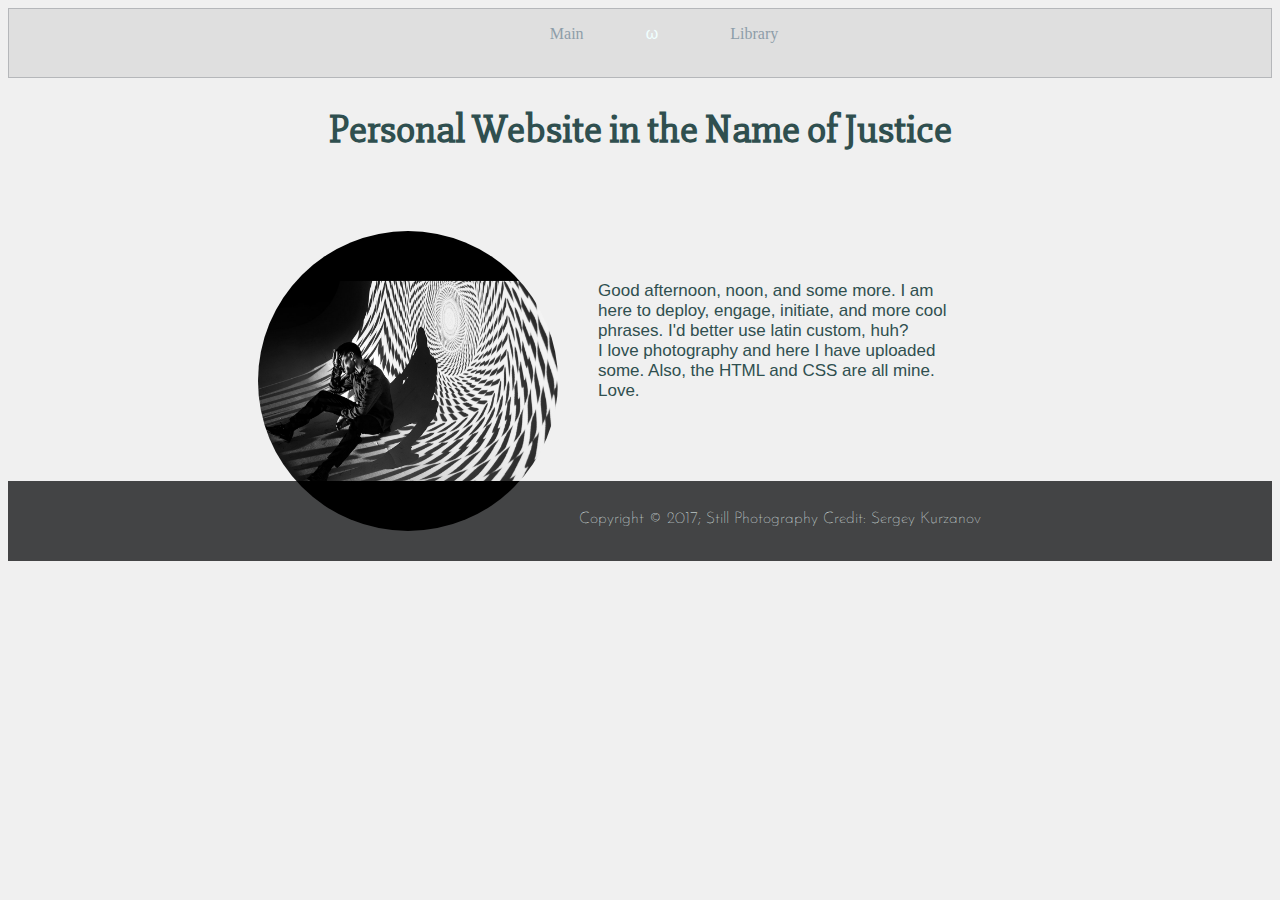
<file: index.html>
<!DOCTYPE html>
<html lang="en">

<head>
    <meta charset="UTF-8">
    <title>Personal Website</title>
    <link rel="stylesheet" href="style.css">
</head>

<body>
    <header>
        <nav>
            <ul>
                <li><a href="index.html">Main</a>
                </li>
                <li>
                    <p id="symbol">&#969;</p>
                </li>
                <li><a href="library.html">Library</a>
                </li>
            </ul>
        </nav>
    </header>
    <section>
        <h1>Personal Website in the Name of Justice</h1>
        <main>
            <img id="avatar" src="0fmUL8cHywY.jpg" alt="Photo">
            <p id="text">Good afternoon, noon, and some more. I am here to deploy, engage, initiate, and more cool phrases. I'd better use latin custom, huh?<br> I love photography and here I have uploaded some. Also, the HTML and CSS are all mine. Love.</p>
        </main>
        <footer>
            <p id="copyright">Copyright &copy; 2017; Still Photography Credit: Sergey Kurzanov</p>
        </footer>
    </section>
</body>

</html>
</file>
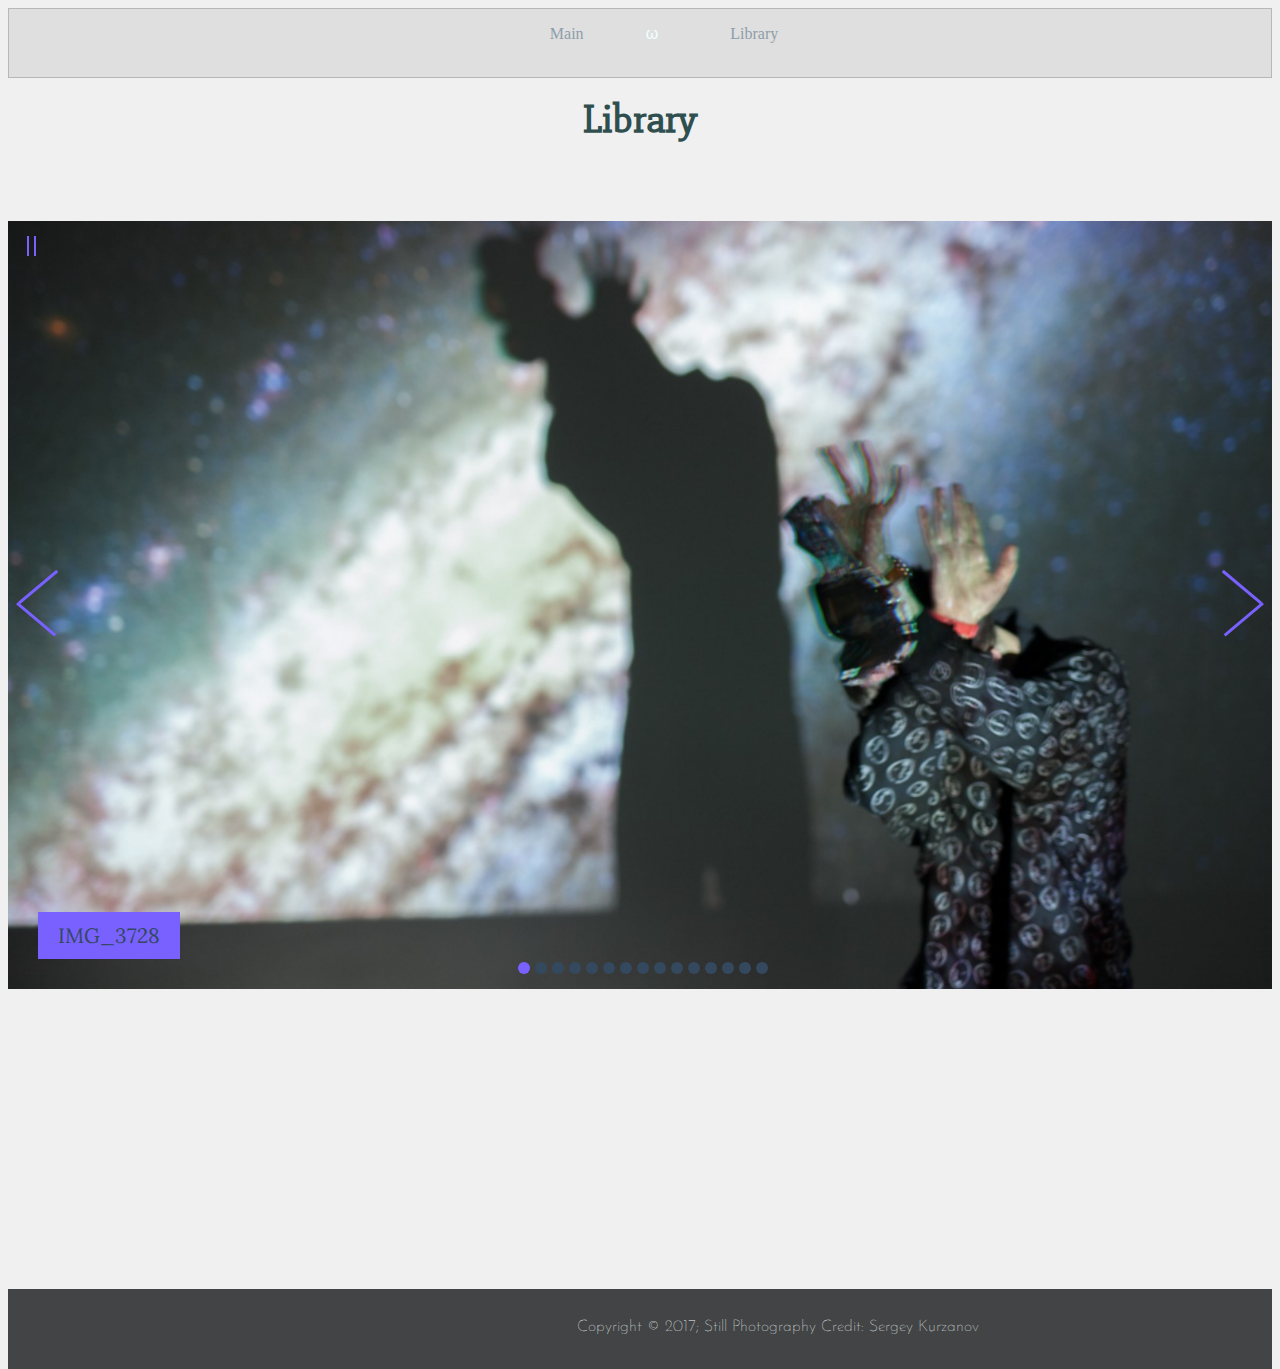
<file: library.html>
<!DOCTYPE html>
<html lang="en">

<head>
    <meta charset="UTF-8">
    <title>Personal Website</title>
    <link rel="stylesheet" href="style.css">

	<!-- Start WOWSlider.com HEAD section --> <!-- add to the <head> of your page -->
	<link rel="stylesheet" type="text/css" href="engine0/style.css" />
	<script type="text/javascript" src="engine0/jquery.js"></script>
	<!-- End WOWSlider.com HEAD section --></head>

<body>
    <header>
        <nav>
            <ul>
                <li><a href="index.html">Main</a>
                </li>
                <li>
                    <p id="symbol">&#969;</p>
                </li>
                <li><a href="library.html">Library</a>
                </li>
            </ul>
        </nav>
    </header>

    <h1>Library</h1>
	<!-- Start WOWSlider.com BODY section --> <!-- add to the <body> of your page -->
	<div id="wowslider-container0">
	<div class="ws_images"><ul>
		<li><img src="data0/images/img_3728.jpg" alt="IMG_3728" title="IMG_3728" id="wows0_0"/></li>
		<li><img src="data0/images/img_3746.jpg" alt="IMG_3746" title="IMG_3746" id="wows0_1"/></li>
		<li><img src="data0/images/img_3748.jpg" alt="IMG_3748" title="IMG_3748" id="wows0_2"/></li>
		<li><img src="data0/images/img_3759.jpg" alt="IMG_3759" title="IMG_3759" id="wows0_3"/></li>
		<li><img src="data0/images/img_3761.jpg" alt="IMG_3761" title="IMG_3761" id="wows0_4"/></li>
		<li><img src="data0/images/img_3767.jpg" alt="IMG_3767" title="IMG_3767" id="wows0_5"/></li>
		<li><img src="data0/images/img_3768.jpg" alt="IMG_3768" title="IMG_3768" id="wows0_6"/></li>
		<li><img src="data0/images/img_3774.jpg" alt="IMG_3774" title="IMG_3774" id="wows0_7"/></li>
		<li><img src="data0/images/img_3793.jpg" alt="IMG_3793" title="IMG_3793" id="wows0_8"/></li>
		<li><img src="data0/images/img_3802.jpg" alt="IMG_3802" title="IMG_3802" id="wows0_9"/></li>
		<li><img src="data0/images/img_3805.jpg" alt="IMG_3805" title="IMG_3805" id="wows0_10"/></li>
		<li><img src="data0/images/img_3817.jpg" alt="IMG_3817" title="IMG_3817" id="wows0_11"/></li>
		<li><img src="data0/images/img_3819.jpg" alt="IMG_3819" title="IMG_3819" id="wows0_12"/></li>
		<li><a href="http://wowslider.net"><img src="data0/images/img_3820.jpg" alt="http://wowslider.net/" title="IMG_3820" id="wows0_13"/></a></li>
		<li><img src="data0/images/img_3836.jpg" alt="IMG_3836" title="IMG_3836" id="wows0_14"/></li>
	</ul></div>
	<div class="ws_bullets"><div>
		<a href="#" title="IMG_3728"><span><img src="data0/tooltips/img_3728.jpg" alt="IMG_3728"/>1</span></a>
		<a href="#" title="IMG_3746"><span><img src="data0/tooltips/img_3746.jpg" alt="IMG_3746"/>2</span></a>
		<a href="#" title="IMG_3748"><span><img src="data0/tooltips/img_3748.jpg" alt="IMG_3748"/>3</span></a>
		<a href="#" title="IMG_3759"><span><img src="data0/tooltips/img_3759.jpg" alt="IMG_3759"/>4</span></a>
		<a href="#" title="IMG_3761"><span><img src="data0/tooltips/img_3761.jpg" alt="IMG_3761"/>5</span></a>
		<a href="#" title="IMG_3767"><span><img src="data0/tooltips/img_3767.jpg" alt="IMG_3767"/>6</span></a>
		<a href="#" title="IMG_3768"><span><img src="data0/tooltips/img_3768.jpg" alt="IMG_3768"/>7</span></a>
		<a href="#" title="IMG_3774"><span><img src="data0/tooltips/img_3774.jpg" alt="IMG_3774"/>8</span></a>
		<a href="#" title="IMG_3793"><span><img src="data0/tooltips/img_3793.jpg" alt="IMG_3793"/>9</span></a>
		<a href="#" title="IMG_3802"><span><img src="data0/tooltips/img_3802.jpg" alt="IMG_3802"/>10</span></a>
		<a href="#" title="IMG_3805"><span><img src="data0/tooltips/img_3805.jpg" alt="IMG_3805"/>11</span></a>
		<a href="#" title="IMG_3817"><span><img src="data0/tooltips/img_3817.jpg" alt="IMG_3817"/>12</span></a>
		<a href="#" title="IMG_3819"><span><img src="data0/tooltips/img_3819.jpg" alt="IMG_3819"/>13</span></a>
		<a href="#" title="IMG_3820"><span><img src="data0/tooltips/img_3820.jpg" alt="IMG_3820"/>14</span></a>
		<a href="#" title="IMG_3836"><span><img src="data0/tooltips/img_3836.jpg" alt="IMG_3836"/>15</span></a>
	</div></div><div class="ws_script" style="position:absolute;left:-99%"><a href="http://wowslider.com">wowslider.com</a> by WOWSlider.com v8.7.1m</div>
	<div class="ws_shadow"></div>
	</div>	
	<script type="text/javascript" src="engine0/wowslider.js"></script>
	<script type="text/javascript" src="engine0/script.js"></script>
	<!-- End WOWSlider.com BODY section -->
	

    
  
        <footer class="copyright">
            <p id="copyright">Copyright &copy; 2017; Still Photography Credit: Sergey Kurzanov
            </p>
        </footer>
</body>

</html>
</file>
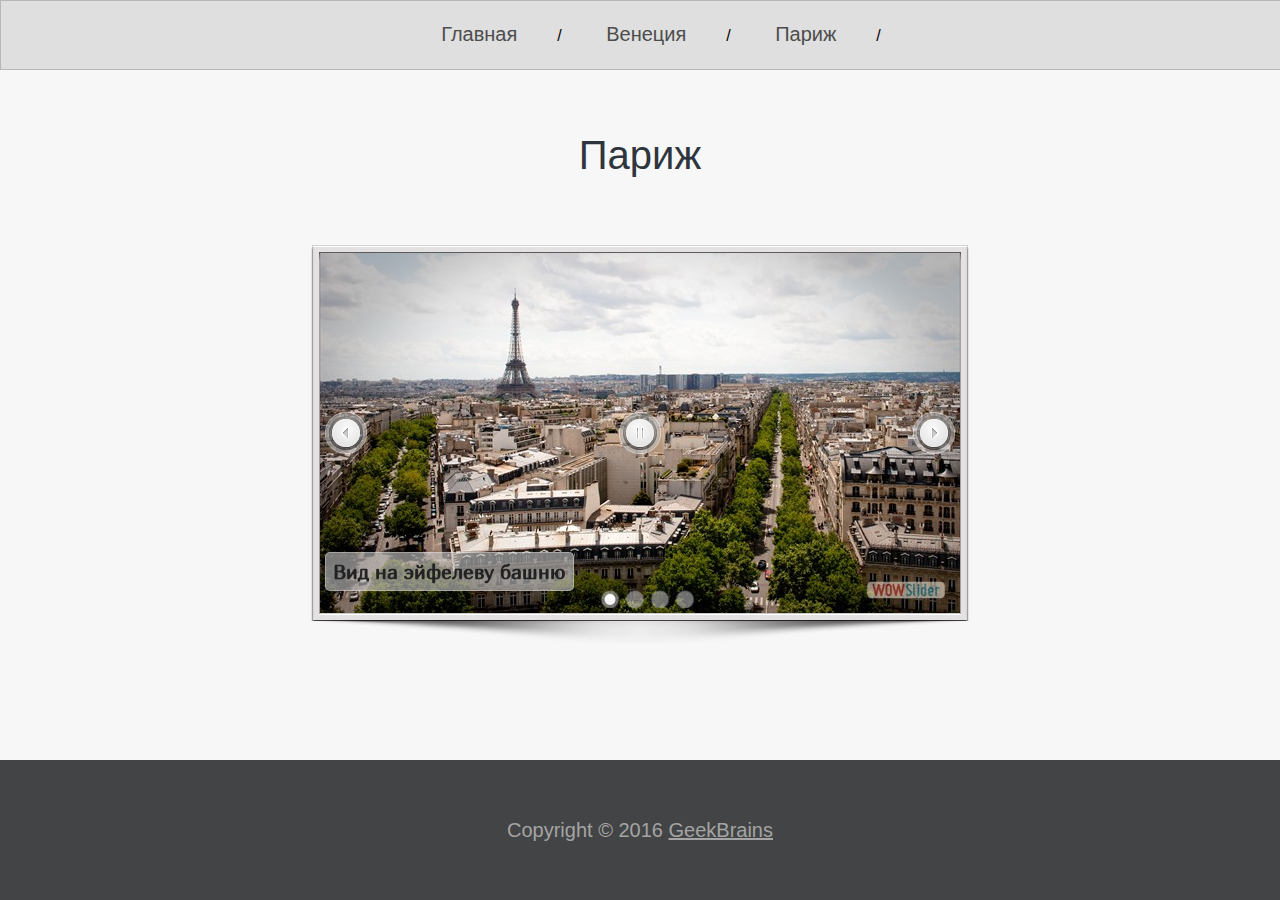
<file: (example)html+css+js+php/paris (1).html>
<!DOCTYPE html>
<html>
<head>
    <meta charset='utf-8'>
    <title>Личный сайт студента GeekBrains</title>
    <link rel="stylesheet" href="style.css">

	<!-- Start WOWSlider.com HEAD section --> <!-- add to the <head> of your page -->
	<link rel="stylesheet" type="text/css" href="engine0/style.css" />
	<script type="text/javascript" src="engine0/jquery.js"></script>
	<!-- End WOWSlider.com HEAD section --></head>
<body>
<div id="content">
    <div id="header">
        <a href="index.php">Главная</a>/
		<a href="venice.html">Венеция</a>/
        <a href="paris.html">Париж</a>/		
    </div>
    <h1>Париж</h1>
	<!-- Start WOWSlider.com BODY section --> <!-- add to the <body> of your page -->
	<div id="wowslider-container0">
	<div class="ws_images"><ul>
		<li><img src="data0/images/paris1.jpg" alt="Вид на эйфелеву башню" title="Вид на эйфелеву башню" id="wows0_0"/></li>
		<li><img src="data0/images/paris2.jpg" alt="Большой дворец" title="Большой дворец" id="wows0_1"/></li>
		<li><a href="http://wowslider.com/vi"><img src="data0/images/paris3.jpg" alt="Триумфальная арка" title="Триумфальная арка" id="wows0_2"/></a></li>
		<li><img src="data0/images/paris4.jpg" alt="Эйфелева башня" title="Эйфелева башня" id="wows0_3"/></li>
	</ul></div>
	<div class="ws_bullets"><div>
		<a href="#" title="paris-1"><span><img src="data0/tooltips/paris1.jpg" alt="paris-1"/>1</span></a>
		<a href="#" title="paris-2"><span><img src="data0/tooltips/paris2.jpg" alt="paris-2"/>2</span></a>
		<a href="#" title="paris-3"><span><img src="data0/tooltips/paris3.jpg" alt="paris-3"/>3</span></a>
		<a href="#" title="paris-4"><span><img src="data0/tooltips/paris4.jpg" alt="paris-4"/>4</span></a>
	</div></div><div class="ws_script" style="position:absolute;left:-99%"><a href="http://wowslider.net">http://wowslider.net/</a> by WOWSlider.com v8.7</div>
	<div class="ws_shadow"></div>
	</div>	
	<script type="text/javascript" src="engine0/wowslider.js"></script>
	<script type="text/javascript" src="engine0/script.js"></script>
	<!-- End WOWSlider.com BODY section -->
	
</div>
<div id="footer">
    Copyright &copy; 2016 <a href="https://geekbrains.ru/" target="_blank">GeekBrains</a>
</div>
</body>
</html>
</file>
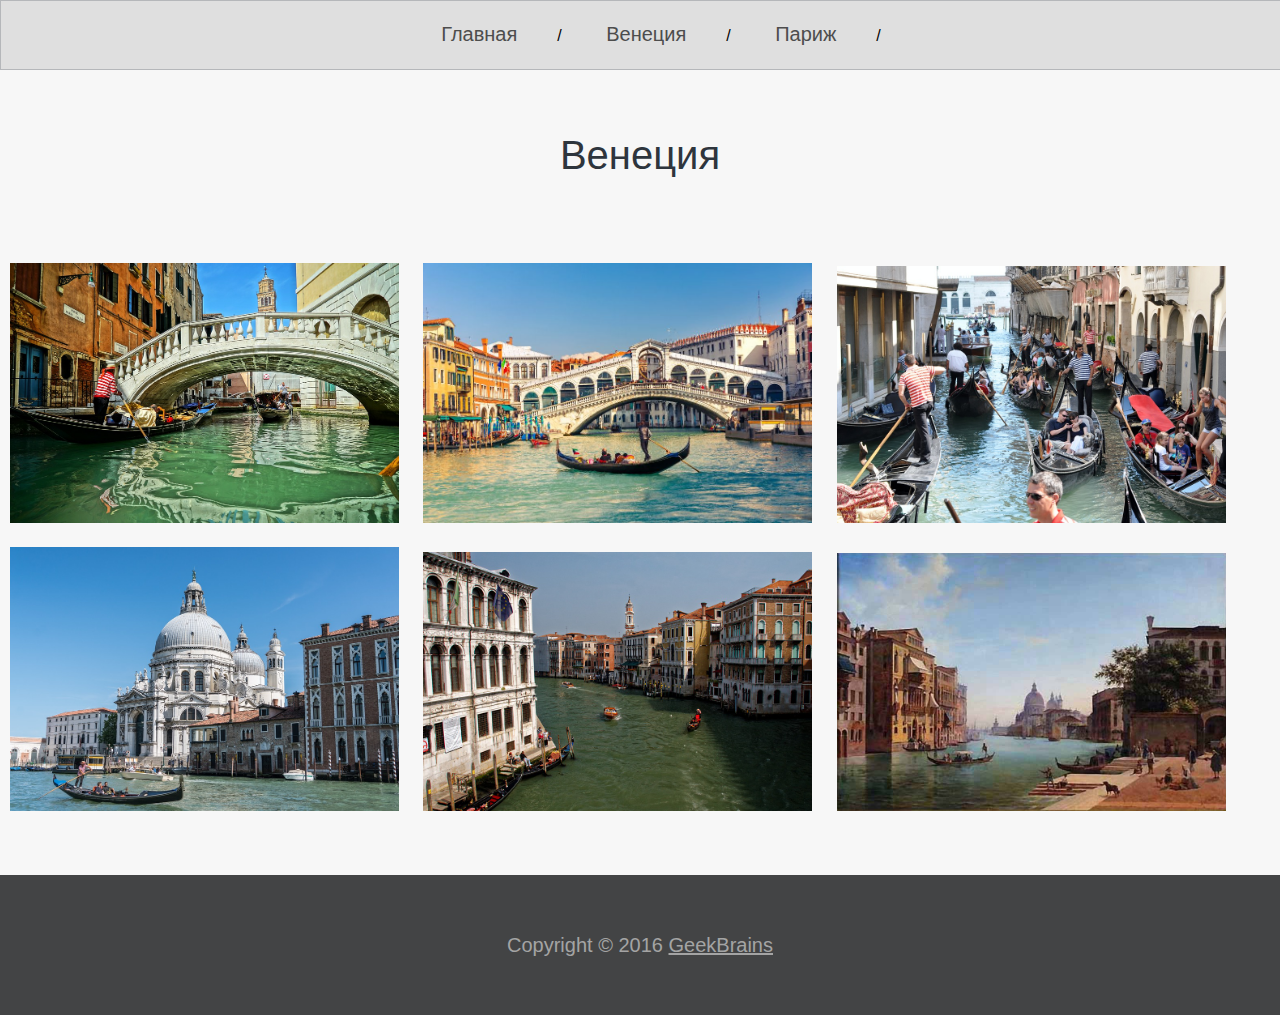
<file: (example)html+css+js+php/venice.html>
<!DOCTYPE html>
<html>
<head>
    <meta charset='utf-8'>
    <title>Личный сайт студента GeekBrains</title>
    <link rel="stylesheet" href="style.css">
</head>
<body>
<div id="content">
    <div id="header">
        <a href="index.php">Главная</a>/
		<a href="venice.html">Венеция</a>/
        <a href="paris.html">Париж</a>/		
    </div>
    <h1>Венеция</h1>
    <div id="center">        

			<a href="img/venice-1.jpg"><img src="img/venice-1.jpg"></a>			
			<a href="img/venice-2.jpg"><img src="img/venice-2.jpg"></a>
			<a href="img/venice-3.jpg"><img src="img/venice-3.jpg"></a>
			<a href="img/venice-4.jpg"><img src="img/venice-4.jpg"></a>
			<a href="img/venice-5.jpg"><img src="img/venice-5.jpg"></a>
			<a href="img/venice-6.jpg"><img src="img/venice-6.jpg"></a>
			

    </div>
</div>
<div id="footer">
    Copyright &copy; 2016 <a href="https://geekbrains.ru/" target="_blank">GeekBrains</a>
</div>
</body>
</html>
</file>
<file: style.css>
@import url('https://fonts.googleapis.com/css?family=Slabo+27px');
@import url('https://fonts.googleapis.com/css?family=Josefin+Sans');
#avatar {
    width: 300px;
    height: auto;
    border-radius: 50%;
    position: relative;
    align-items: center;
    float: left;
    margin-left: 250px;
}

gallery img {
    width: 300px;
}

main {
    margin-right: 350px;
}

header {
    position: relative;
    border-width: 1px;
    border-color: #b5b7ba;
    border-style: solid;
    background-color: #dfdfdf;
    height: 68px;
}

h1 {
    position: relative;
    padding-bottom: 40px;
    bottom: 10px;
}

nav {
    text-align: center;
    padding-right: 60px;
    background-color: font-size: 130%;
}

nav li {
    display: inline-block;
    padding-left: 5%;
}

nav ul {
    margin: auto;
}

nav a {
    padding-left: 10px;
    line-height: 3em;
    display: inline-block;
}

a {
    text-decoration: none;
    color: #8d9da9;
}

h1 {
    font-family: 'Slabo 27px', serif;
    color: darkslategray;
    font-size: 40px;
    text-align: center;
}

p {
    font-family: sans-serif;
    color: azure;
}

body {
    background-color: #f0f0f0;
}

#text {
    position: relative;
    color: darkslategray;
    font-size: 17px;
    font-weight: 100;
    padding-top: 50px;
    left: 40px;
}

footer {
    background-color: #434445;
    height: 80px;
    text-align: center;
    box-sizing: border-box;
    margin-top: 80px;
}

#copyright {
    font-family: 'Josefin Sans', sans-serif;
    position: relative;
    padding-top: 30px;
    font-weight: 100;
    padding-right: 270px;
}

.copyright {
    position: relative;
    top: 220px;
    padding-left: 545px;
}

section {
    position: relative;
    top: 10px;
}
</file>
<file: engine0/style.css>
/*
 *	generated by WOW Slider 8.7.1
 *	template Stream
 */
@import url(https://fonts.googleapis.com/css?family=Lora&subset=latin,latin-ext,cyrillic);
#wowslider-container0 { 
	display: table;
	zoom: 1; 
	position: relative;
	width: 100%;
	max-width: 100%;
	max-height:768px;
	margin:5px auto 12.5px;
	z-index:90;
	text-align:left; /* reset align=center */
	font-size: 10px;
	text-shadow: none; /* fix some user styles */

	/* reset box-sizing (to boostrap friendly) */
	-webkit-box-sizing: content-box;
	-moz-box-sizing: content-box;
	box-sizing: content-box; 
}
* html #wowslider-container0{ width:1024px }
#wowslider-container0 .ws_images ul{
	position:relative;
	width: 10000%; 
	height:100%;
	left:0;
	list-style:none;
	margin:0;
	padding:0;
	border-spacing:0;
	overflow: visible;
	/*table-layout:fixed;*/
}
#wowslider-container0 .ws_images ul li{
	position: relative;
	width:1%;
	height:100%;
	line-height:0; /*opera*/
	overflow: hidden;
	float:left;
	/*font-size:0;*/
	padding:0 0 0 0 !important;
	margin:0 0 0 0 !important;
}

#wowslider-container0 .ws_images{
	position: relative;
	left:0;
	top:0;
	height:100%;
	max-height:768px;
	max-width: 100%;
	vertical-align: top;
	border:none;
	overflow: hidden;
}
#wowslider-container0 .ws_images ul a{
	width:100%;
	height:100%;
	max-height:768px;
	display:block;
	color:transparent;
}
#wowslider-container0 img{
	max-width: none !important;
}
#wowslider-container0 .ws_images .ws_list img,
#wowslider-container0 .ws_images > div > img{
	width:100%;
	border:none 0;
	max-width: none;
	padding:0;
	margin:0;
}
#wowslider-container0 .ws_images > div > img {
	max-height:768px;
}

#wowslider-container0 .ws_images iframe {
	position: absolute;
	z-index: -1;
}

#wowslider-container0 .ws-title > div {
	display: inline-block !important;
}

#wowslider-container0 a{ 
	text-decoration: none; 
	outline: none; 
	border: none; 
}

#wowslider-container0  .ws_bullets { 
	float: left;
	position:absolute;
	z-index:70;
}
#wowslider-container0  .ws_bullets div{
	position:relative;
	float:left;
	font-size: 0px;
}
/* compatibility with Joomla styles */
#wowslider-container0  .ws_bullets a {
	line-height: 0;
}

#wowslider-container0  .ws_script{
	display:none;
}
#wowslider-container0 sound, 
#wowslider-container0 object{
	position:absolute;
}

/* prevent some of users reset styles */
#wowslider-container0 .ws_effect {
	position: static;
	width: 100%;
	height: 100%;
}

#wowslider-container0 .ws_photoItem {
	border: 2em solid #fff;
	margin-left: -2em;
	margin-top: -2em;
}
#wowslider-container0 .ws_cube_side {
	background: #A6A5A9;
}


#wowslider-container0.ws_gestures {
	cursor: -webkit-grab;
	cursor: -moz-grab;
	cursor: url("[data-uri]"), move;
}
#wowslider-container0.ws_gestures.ws_grabbing {
	cursor: -webkit-grabbing;
	cursor: -moz-grabbing;
	cursor: url("[data-uri]"), move;
}

/* hide controls when video start play */
#wowslider-container0.ws_video_playing .ws_bullets,
#wowslider-container0.ws_video_playing .ws_fullscreen,
#wowslider-container0.ws_video_playing .ws_next,
#wowslider-container0.ws_video_playing .ws_prev {
	display: none;
}


/* youtube/vimeo buttons */
#wowslider-container0 .ws_video_btn {
	position: absolute;
	display: none;
	cursor: pointer;
	top: 0;
	left: 0;
	width: 100%;
	height: 100%;
	z-index: 55;
}
#wowslider-container0 .ws_video_btn.ws_youtube,
#wowslider-container0 .ws_video_btn.ws_vimeo {
	display: block;
}
#wowslider-container0 .ws_video_btn div {
	position: absolute;
	background-image: url(./playvideo.png);
	background-size: 200%;
	top: 50%;
	left: 50%;
	width: 7em;
	height: 5em;
	margin-left: -3.5em;
	margin-top: -2.5em;
}
#wowslider-container0 .ws_video_btn.ws_youtube div {
	background-position: 0 0;
}
#wowslider-container0 .ws_video_btn.ws_youtube:hover div {
	background-position: 100% 0;
}
#wowslider-container0 .ws_video_btn.ws_vimeo div {
	background-position: 0 100%;
}
#wowslider-container0 .ws_video_btn.ws_vimeo:hover div {
	background-position: 100% 100%;
}

#wowslider-container0 .ws_playpause.ws_hide {
	display: none !important;
}
#wowslider-container0  .ws_bullets { 
	padding: 15px 0; 
}
#wowslider-container0 .ws_bullets a { 
	width:12px;
	height:12px;
	border-radius: 50%;
	background: #34495E;
	float: left; 
	text-indent: -4000px; 
	position:relative;
	margin-left:5px;
	color:transparent;
}
#wowslider-container0 .ws_bullets a.ws_selbull{
	background: #7961ff;
	color:#7961ff;
}
#wowslider-container0 a.ws_next, #wowslider-container0 a.ws_prev {
	position: absolute;
	top: 50%;
	height: 7em;
	margin-top: -3.5em;
	width: 5em;
	z-index: 60;
}
#wowslider-container0 a.ws_next{
	right:0;
}

#wowslider-container0 a.ws_next span i:after,
#wowslider-container0 a.ws_next span b:after,
#wowslider-container0 a.ws_next span i:before,
#wowslider-container0 a.ws_next span b:before,
#wowslider-container0 a.ws_prev span i:after,
#wowslider-container0 a.ws_prev span b:after,
#wowslider-container0 a.ws_prev span i:before,
#wowslider-container0 a.ws_prev span b:before{
	content: '';
	position: absolute;
	width: 100%;
	height: .3em;
	background: #7961ff;
	top: 3.2em;
	-webkit-transition: .3s all ease-in-out;
	transition: .3s all ease-in-out;

	/* Fix  */
	-webkit-backface-visibility: hidden;
	backface-visibility: hidden;
	outline: 1px solid transparent;
}
#wowslider-container0 a.ws_next span b:after,
#wowslider-container0 a.ws_next span b:before,
#wowslider-container0 a.ws_prev span b:after,
#wowslider-container0 a.ws_prev span b:before{
	background: #34495E;
	width: 0;
}
#wowslider-container0 a.ws_next span i:after,
#wowslider-container0 a.ws_next span b:after,
#wowslider-container0 a.ws_prev span i:after,
#wowslider-container0 a.ws_prev span b:after{
	-webkit-transform: rotate(40deg);
	-ms-transform: rotate(40deg);
	transform: rotate(40deg);
}
#wowslider-container0 a.ws_next span i:before,
#wowslider-container0 a.ws_next span b:before,
#wowslider-container0 a.ws_prev span i:before,
#wowslider-container0 a.ws_prev span b:before{
	-webkit-transform: rotate(-40deg);
	-ms-transform: rotate(-40deg);
	transform: rotate(-40deg);
}

#wowslider-container0 a.ws_prev span i:after,
#wowslider-container0 a.ws_prev span i:before,
#wowslider-container0 a.ws_prev span b:after,
#wowslider-container0 a.ws_prev span b:before{
	-webkit-transform-origin: 0 0;
	-ms-transform-origin: 0 0;
	transform-origin: 0 0;
	left: 1em;
}
#wowslider-container0 a.ws_next span i:after,
#wowslider-container0 a.ws_next span i:before,
#wowslider-container0 a.ws_next span b:after,
#wowslider-container0 a.ws_next span b:before{
	-webkit-transform-origin: 100% 0;
	-ms-transform-origin: 100% 0;
	transform-origin: 100% 0;
	right: 1em;
}

#wowslider-container0 a.ws_next:hover span i:before,
#wowslider-container0 a.ws_next:hover span b:before,
#wowslider-container0 a.ws_prev:hover span i:before,
#wowslider-container0 a.ws_prev:hover span b:before{
	-webkit-transform: rotate(-30deg);
	-ms-transform: rotate(-30deg);
	transform: rotate(-30deg);
}
#wowslider-container0 a.ws_next:hover span i:after,
#wowslider-container0 a.ws_next:hover span b:after,
#wowslider-container0 a.ws_prev:hover span i:after,
#wowslider-container0 a.ws_prev:hover span b:after{
	-webkit-transform: rotate(30deg);
	-ms-transform: rotate(30deg);
	transform: rotate(30deg);
}
#wowslider-container0 a.ws_prev:hover span b:after,
#wowslider-container0 a.ws_prev:hover span b:before,
#wowslider-container0 a.ws_next:hover span b:after,
#wowslider-container0 a.ws_next:hover span b:before{
	width:100%;
}

/*playpause*/
#wowslider-container0 .ws_playpause {
    position: absolute;
    width: 3em;
    height: 2em;
    top: 1.5em;
    left: 0.5em;
    z-index: 59;
}

#wowslider-container0 .ws_pause span i, #wowslider-container0 .ws_pause span b{
	position: absolute;
  	width: 0.2em;
  	height: 2em;
  	background: #7961ff;
	-webkit-transition: background 300ms ease-in-out;
	transition: background 300ms ease-in-out;
}

#wowslider-container0 .ws_pause span i{
	left: 1.4em;
}

#wowslider-container0 .ws_pause span b{
	left: 2.1em;
}


#wowslider-container0 .ws_play span{
	border: solid transparent;
	position: absolute;
  	pointer-events: none;
	border-left-color: #7961ff;
	border-width: 10px;
	top: 0;
	left: 1.4em;
	-webkit-transition:  border-left-color 300ms ease-in-out;
	transition:  border-left-color 300ms ease-in-out;
}

#wowslider-container0 .ws_pause:hover span i, #wowslider-container0 .ws_pause:hover span b{
	background: #34495E;
}
#wowslider-container0 .ws_play:hover span{
	border-left-color: #34495E;
}
/* bottom center */
#wowslider-container0  .ws_bullets {
    bottom: 0px;
	left:50%;
}
#wowslider-container0  .ws_bullets div{
	left:-50%;
}
#wowslider-container0 .ws_bulframe span {
	visibility: visible;
	opacity: 1;
	position: absolute;
	width: 0;
	height: 0;
	border-left: 5px solid transparent;
	border-right: 5px solid transparent;
	border-top: 5px solid #7961ff;
	bottom: -5px;
	margin-left: -5px;
	left: 50%;
}#wowslider-container0 .ws-title{
	position: absolute;
	font: 1.3em 'Lora', serif;	
	margin-right:10em;
	z-index: 50;
    color: #34495E;
	background: none;
	padding: 30px;
	bottom: 0px;
	top: auto;
	opacity: 1;
}
#wowslider-container0 .ws-title div,#wowslider-container0 .ws-title span{
	display:inline-block;
	background-color:#7961ff;
}
#wowslider-container0 .ws-title div{
	display:block;
	margin-top:0.5em;
	font-size: 0.8em;
	line-height: 1.15em;
	padding: 5px 20px;
}
#wowslider-container0 .ws-title span{
	font-size: 1.6em;
	padding: 10px 20px;
}#wowslider-container0 .ws_images > ul{
	animation: wsBasic 60s infinite;
	-moz-animation: wsBasic 60s infinite;
	-webkit-animation: wsBasic 60s infinite;
}
@keyframes wsBasic{0%{left:-0%} 3.33%{left:-0%} 6.67%{left:-100%} 10%{left:-100%} 13.33%{left:-200%} 16.67%{left:-200%} 20%{left:-300%} 23.33%{left:-300%} 26.67%{left:-400%} 30%{left:-400%} 33.33%{left:-500%} 36.67%{left:-500%} 40%{left:-600%} 43.33%{left:-600%} 46.67%{left:-700%} 50%{left:-700%} 53.33%{left:-800%} 56.67%{left:-800%} 60%{left:-900%} 63.33%{left:-900%} 66.67%{left:-1000%} 70%{left:-1000%} 73.33%{left:-1100%} 76.67%{left:-1100%} 80%{left:-1200%} 83.33%{left:-1200%} 86.67%{left:-1300%} 90%{left:-1300%} 93.33%{left:-1400%} 96.67%{left:-1400%} }
@-moz-keyframes wsBasic{0%{left:-0%} 3.33%{left:-0%} 6.67%{left:-100%} 10%{left:-100%} 13.33%{left:-200%} 16.67%{left:-200%} 20%{left:-300%} 23.33%{left:-300%} 26.67%{left:-400%} 30%{left:-400%} 33.33%{left:-500%} 36.67%{left:-500%} 40%{left:-600%} 43.33%{left:-600%} 46.67%{left:-700%} 50%{left:-700%} 53.33%{left:-800%} 56.67%{left:-800%} 60%{left:-900%} 63.33%{left:-900%} 66.67%{left:-1000%} 70%{left:-1000%} 73.33%{left:-1100%} 76.67%{left:-1100%} 80%{left:-1200%} 83.33%{left:-1200%} 86.67%{left:-1300%} 90%{left:-1300%} 93.33%{left:-1400%} 96.67%{left:-1400%} }
@-webkit-keyframes wsBasic{0%{left:-0%} 3.33%{left:-0%} 6.67%{left:-100%} 10%{left:-100%} 13.33%{left:-200%} 16.67%{left:-200%} 20%{left:-300%} 23.33%{left:-300%} 26.67%{left:-400%} 30%{left:-400%} 33.33%{left:-500%} 36.67%{left:-500%} 40%{left:-600%} 43.33%{left:-600%} 46.67%{left:-700%} 50%{left:-700%} 53.33%{left:-800%} 56.67%{left:-800%} 60%{left:-900%} 63.33%{left:-900%} 66.67%{left:-1000%} 70%{left:-1000%} 73.33%{left:-1100%} 76.67%{left:-1100%} 80%{left:-1200%} 83.33%{left:-1200%} 86.67%{left:-1300%} 90%{left:-1300%} 93.33%{left:-1400%} 96.67%{left:-1400%} }


* html #wowslider-container0 .ws_shadow{/*ie6*/
	background:none;
	filter:progid:DXImageTransform.Microsoft.AlphaImageLoader( src='engine0//bg.png', sizingMethod='scale');
}
*+html #wowslider-container0 .ws_shadow{/*ie7*/
	background:none;
	filter:progid:DXImageTransform.Microsoft.AlphaImageLoader( src='engine0//bg.png', sizingMethod='scale');
}
#wowslider-container0 .ws_bullets  a img{
	text-indent:0;
	display:block;
	bottom:15px;
	left:-32px;
	visibility:hidden;
	position:absolute;
    border: 5px solid #FFFFFF;
	max-width:none;
}
#wowslider-container0 .ws_bullets a:hover img{
	visibility:visible;
}

#wowslider-container0 .ws_bulframe div div{
	height:48px;
	overflow:visible;
	position:relative;
}
#wowslider-container0 .ws_bulframe div {
	left:0;
	overflow:hidden;
	position:relative;
	width:64px;
	background-color:#FFFFFF;
}
#wowslider-container0  .ws_bullets .ws_bulframe{
	display:none;
	bottom:18px;
	margin-left:6px;
	overflow:visible;
	position:absolute;
	cursor:pointer;
    border: 0px solid #FFFFFF;
}#wowslider-container0 .ws_bulframe div div{
	height: auto;
}

@media all and (max-width:760px) {
	#wowslider-container0 .ws_fullscreen {
		display: block;
	}
}
@media all and (max-width:400px){
	#wowslider-container0 .ws_controls,
	#wowslider-container0 .ws_bullets,
	#wowslider-container0 .ws_thumbs{
		display: none
	}
}
</file>
<file: (example)html+css+js+php/style.css>
* {
    margin: 0;
    padding: 0;
}

body {
    background-color: #f7f7f7;
    font-family: 'Roboto', sans-serif;
}

#header {
    border: 1px solid #b5b7ba;
    background-color: #dfdfdf;
    min-width: 1280px;
    height: 50px;
    text-align: center;
    padding-top: 18px;
}

#header #selected {
    color: #000;
}

#center {
    width: 1280px;
    margin: 0 auto;
    padding-bottom:50px;
}

#header a {
    color: #4d4d4d;
    padding: 0 40px;
    font-size: 20px;
    font-weight: 100;
    text-align: left;
    text-decoration: none;
    height: 30px;
    line-height: 30px;
    display: inline-block;
}

#header span {
    padding: 0 38px;
}

#content {
    min-height: calc(100vh - 140px);
    min-width: 1200px;
}

#content h1 {
    min-width: 1200px;
    text-align: center;
    color: #2e353d;
    font-size: 40px;
    font-weight: 300;
    margin-top: 63px;
    margin-bottom: 75px;
}

#content h3 {
    color: #242424;
    font-size: 35px;
    font-weight: 300;
    text-align: left;
    margin-left: 41px;
    margin-top:50px;
    margin-bottom: 52px;
}

#content h5 {
    color:  #242424;
    font-size: 24px;
    text-align: left;
}

#avatar img{
	border-radius: 50%;
}
#content img {    
    width: 389px;
	padding: 10px;
}

#content #box_text {
    width: 671px;
    background-color: #ffffff;
    float: right;
    padding: 49px 48px 51px 76px;
    margin-bottom:100px;
}

#content #box_text p {
    color: #242424;
    font-size: 24px;
    font-weight: 100;
    text-align: left;
    margin-bottom: 31px;
}

#content #box_text a  {
    color: #40678a;
    font-size: 24px;
    font-weight: 100;
    text-align: center;
    text-decoration: none;
    padding-right:25px;
}


#content .media {
    margin-right: 0;
}

#content #box {
    background-color: #ffffff;
    width: 1238px;
    margin: 0 auto;
    padding:37px;

}

#content #box p {
    color: #242424;
    font-size: 24px;
    font-weight: 100;
    text-align: left;
    margin-top: 37px;
    margin-bottom: 30px;
}

#content #box input {
    border: 1px solid #a0a0a0;
    background-color: #f5f5f5;
    width: 457px;
    height: 34px;
    padding-left:10px;
    font-size:20px;
    font-weight: 100;
    margin-bottom: 12px;
}

#content #box a {
    display: inline-block;
    background-color:  #8cbbd3;
    clear: both;
    color:  #ffffff;
    font-size: 24px;
    font-weight: 300;
    text-align: center;
    text-decoration: none;
    margin-top: 30px;
    padding:11px 51px;
}


#content #box a:hover {
    background-color: #5ba1d3;
}

#footer {
    background-color: #434445;
    min-width: 1280px;
    height: 140px;
    margin: 0 auto 0;
    text-align: center;
    color: #a4a4a4;
    font-size: 20px;
    font-weight: 100;
    line-height: 140px;
    clear: both;
}

#footer a {
    color: inherit;
}
</file>
<file: (example)html+css+js+php/engine0/style.css>
/*
 *	generated by WOW Slider 8.7
 *	template Salient
 */
@import url(https://fonts.googleapis.com/css?family=Marmelad&subset=latin,latin-ext,cyrillic);
#wowslider-container0 { 
	display: table;
	zoom: 1; 
	position: relative;
	width: 100%;
	max-width: 640px;
	max-height:360px;
	margin:8px auto 34px;
	z-index:90;
	text-align:left; /* reset align=center */
	font-size: 10px;
	text-shadow: none; /* fix some user styles */

	/* reset box-sizing (to boostrap friendly) */
	-webkit-box-sizing: content-box;
	-moz-box-sizing: content-box;
	box-sizing: content-box; 
}
* html #wowslider-container0{ width:640px }
#wowslider-container0 .ws_images ul{
	position:relative;
	width: 10000%; 
	height:100%;
	left:0;
	list-style:none;
	margin:0;
	padding:0;
	border-spacing:0;
	overflow: visible;
	/*table-layout:fixed;*/
}
#wowslider-container0 .ws_images ul li{
	position: relative;
	width:1%;
	height:100%;
	line-height:0; /*opera*/
	overflow: hidden;
	float:left;
	/*font-size:0;*/
	padding:0 0 0 0 !important;
	margin:0 0 0 0 !important;
}

#wowslider-container0 .ws_images{
	position: relative;
	left:0;
	top:0;
	height:100%;
	max-height:360px;
	max-width: 640px;
	vertical-align: top;
	border:none;
	overflow: hidden;
}
#wowslider-container0 .ws_images ul a{
	width:100%;
	height:100%;
	max-height:360px;
	display:block;
	color:transparent;
}
#wowslider-container0 img{
	max-width: none !important;
}
#wowslider-container0 .ws_images .ws_list img,
#wowslider-container0 .ws_images > div > img{
	width:100%;
	border:none 0;
	max-width: none;
	padding:0;
	margin:0;
}
#wowslider-container0 .ws_images > div > img {
	max-height:360px;
}

#wowslider-container0 .ws_images iframe {
	position: absolute;
	z-index: -1;
}

#wowslider-container0 .ws-title > div {
	display: inline-block !important;
}

#wowslider-container0 a{ 
	text-decoration: none; 
	outline: none; 
	border: none; 
}

#wowslider-container0  .ws_bullets { 
	float: left;
	position:absolute;
	z-index:70;
}
#wowslider-container0  .ws_bullets div{
	position:relative;
	float:left;
	font-size: 0px;
}
/* compatibility with Joomla styles */
#wowslider-container0  .ws_bullets a {
	line-height: 0;
}

#wowslider-container0  .ws_script{
	display:none;
}
#wowslider-container0 sound, 
#wowslider-container0 object{
	position:absolute;
}

/* prevent some of users reset styles */
#wowslider-container0 .ws_effect {
	position: static;
	width: 100%;
	height: 100%;
}

#wowslider-container0 .ws_photoItem {
	border: 2em solid #fff;
	margin-left: -2em;
	margin-top: -2em;
}
#wowslider-container0 .ws_cube_side {
	background: #A6A5A9;
}


#wowslider-container0.ws_gestures {
	cursor: -webkit-grab;
	cursor: -moz-grab;
	cursor: url("[data-uri]"), move;
}
#wowslider-container0.ws_gestures.ws_grabbing {
	cursor: -webkit-grabbing;
	cursor: -moz-grabbing;
	cursor: url("[data-uri]"), move;
}

/* hide controls when video start play */
#wowslider-container0.ws_video_playing .ws_bullets,
#wowslider-container0.ws_video_playing .ws_fullscreen,
#wowslider-container0.ws_video_playing .ws_next,
#wowslider-container0.ws_video_playing .ws_prev {
	display: none;
}


/* youtube/vimeo buttons */
#wowslider-container0 .ws_video_btn {
	position: absolute;
	display: none;
	cursor: pointer;
	top: 0;
	left: 0;
	width: 100%;
	height: 100%;
	z-index: 55;
}
#wowslider-container0 .ws_video_btn.ws_youtube,
#wowslider-container0 .ws_video_btn.ws_vimeo {
	display: block;
}
#wowslider-container0 .ws_video_btn div {
	position: absolute;
	background-image: url(./playvideo.png);
	background-size: 200%;
	top: 50%;
	left: 50%;
	width: 7em;
	height: 5em;
	margin-left: -3.5em;
	margin-top: -2.5em;
}
#wowslider-container0 .ws_video_btn.ws_youtube div {
	background-position: 0 0;
}
#wowslider-container0 .ws_video_btn.ws_youtube:hover div {
	background-position: 100% 0;
}
#wowslider-container0 .ws_video_btn.ws_vimeo div {
	background-position: 0 100%;
}
#wowslider-container0 .ws_video_btn.ws_vimeo:hover div {
	background-position: 100% 100%;
}

#wowslider-container0 .ws_playpause.ws_hide {
	display: none !important;
}

#wowslider-container0  .ws_bullets { 
	padding: 5px; 
}
#wowslider-container0 .ws_bullets a { 
	width:20px;
	height:18px;
	background: url(./bullet.png) left top;
	float: left; 
	text-indent: -4000px; 
	position:relative;
	margin-left:5px;
	color:transparent;
}
#wowslider-container0 .ws_bullets a:hover, #wowslider-container0 .ws_bullets a.ws_selbull{
	background-position: 0 100%;
}
#wowslider-container0 a.ws_next, #wowslider-container0 a.ws_prev {
	background-size: 200%;

	position:absolute;
	top:50%;
	margin-top:-2.1em;
	z-index:60;
	width: 4.2em;	
	height: 4.2em;
	background-image: url(./arrows.png);
}
#wowslider-container0 a.ws_next{
	background-position: 100% 0;
	right:0.5em;
}
#wowslider-container0 a.ws_prev {
	left:0.5em;
	background-position: 0 0; 
}
#wowslider-container0 a.ws_next:hover{
	background-position: 100% 50%;
}
#wowslider-container0 a.ws_prev:hover {
	background-position: 0 50%; 
}
#wowslider-container0 a.ws_next:active{
	background-position: 100% 100%;
}
#wowslider-container0 a.ws_prev:active {
	background-position: 0 100%; 
}

/*playpause*/
#wowslider-container0 .ws_playpause {
    width: 4.2em;
    height: 4.2em;
    position: absolute;
    top: 50%;
    left: 50%;
    margin-left: -2.1em;
    margin-top: -2.1em;
    z-index: 59;
}

#wowslider-container0 .ws_pause {
	background-size: 100%;
    background-image: url(./pause.png);
}

#wowslider-container0 .ws_play {
	background-size: 100%;
    background-image: url(./play.png);
}

#wowslider-container0 .ws_pause:hover, #wowslider-container0 .ws_play:hover {
    background-position: 50% 50% !important;
}
#wowslider-container0 .ws_pause:active, #wowslider-container0 .ws_play:active {
    background-position: 100% 100% !important;
}/* bottom center */
#wowslider-container0  .ws_bullets {
    bottom: 0px;
	left:50%;
}
#wowslider-container0  .ws_bullets div{
	left:-50%;
}
#wowslider-container0 .ws-title{
	position:absolute;
	display:block;
	font: 2em 'Marmelad', Helvetica, Arial, Verdana, sans-serif;
	bottom: 1.1em;
	left: 0.25em;
	margin-right: 0.25em;
	color:#222222;
	z-index: 50;
	font-weight: bold;
}
#wowslider-container0 .ws-title div,#wowslider-container0 .ws-title span{
	display:inline-block;
	padding:0.35em;
	background:rgba(202, 202, 202, 0.6);
	border-radius:0.25em;
	-moz-border-radius:0.25em;
	-webkit-border-radius:0.25em;
	border: 0.05em solid rgba(255, 255, 255, 0.3);	
}
#wowslider-container0 .ws-title div{
	color: #444444;
	display:block;
	margin-top:0.5em;
	font-size: 0.8em;
	font-weight: normal;
}#wowslider-container0 .ws_images > ul{
	animation: wsBasic 16s infinite;
	-moz-animation: wsBasic 16s infinite;
	-webkit-animation: wsBasic 16s infinite;
}
@keyframes wsBasic{0%{left:-0%} 12.5%{left:-0%} 25%{left:-100%} 37.5%{left:-100%} 50%{left:-200%} 62.5%{left:-200%} 75%{left:-300%} 87.5%{left:-300%} }
@-moz-keyframes wsBasic{0%{left:-0%} 12.5%{left:-0%} 25%{left:-100%} 37.5%{left:-100%} 50%{left:-200%} 62.5%{left:-200%} 75%{left:-300%} 87.5%{left:-300%} }
@-webkit-keyframes wsBasic{0%{left:-0%} 12.5%{left:-0%} 25%{left:-100%} 37.5%{left:-100%} 50%{left:-200%} 62.5%{left:-200%} 75%{left:-300%} 87.5%{left:-300%} }

#wowslider-container0  .ws_shadow{
	background-image: url(./bg.png);
	background-repeat: no-repeat;
	background-size:100%;
	position:absolute;
	z-index: -1;
	left:-1.41%;
	top:-2.22%;
	width:102.81%;
	height:111.66%;
}
* html #wowslider-container0 .ws_shadow{/*ie6*/
	background:none;
	filter:progid:DXImageTransform.Microsoft.AlphaImageLoader( src='engine0/bg.png', sizingMethod='scale');
}
*+html #wowslider-container0 .ws_shadow{/*ie7*/
	background:none;
	filter:progid:DXImageTransform.Microsoft.AlphaImageLoader( src='engine0/bg.png', sizingMethod='scale');
}
#wowslider-container0 .ws_bullets  a img{
	text-indent:0;
	display:block;
	bottom:20px;
	left:-43px;
	visibility:hidden;
	position:absolute;
	box-shadow: 0 0 3px rgba(0, 0, 0, 0.8);
    -moz-box-shadow: 0 0 3px rgba(0, 0, 0, 0.8);
	-webkit-box-shadow: 0 0 3px rgba(0, 0, 0, 0.8);
    border: 4px solid #e1e1e1;
	border-radius:0px;
	max-width:none;
}
#wowslider-container0 .ws_bullets a:hover img{
	visibility:visible;
}

#wowslider-container0 .ws_bulframe div div{
	height:48px;
	overflow:visible;
	position:relative;
}
#wowslider-container0 .ws_bulframe div {
	left:0;
	overflow:hidden;
	position:relative;
	width:85px;
	background-color:#e1e1e1;
}
#wowslider-container0  .ws_bullets .ws_bulframe{
	display:none;
	bottom:24px;
	overflow:visible;
	position:absolute;
	cursor:pointer;
	box-shadow: 0 0 3px rgba(0, 0, 0, 0.8);
    -moz-box-shadow: 0 0 3px rgba(0, 0, 0, 0.8);
	-webkit-box-shadow: 0 0 3px rgba(0, 0, 0, 0.8);
    border: 4px solid #e1e1e1;
	border-radius:5px;
}
#wowslider-container0 .ws_bulframe span{
	display:block;
	position:absolute;
	bottom:-11px;
	margin-left:-2px;
	left:43px;
	background:url(./triangle.png);
	width:15px;
	height:7px;
}#wowslider-container0 .ws_bulframe div div{
	height: auto;
}

@media all and (max-width:760px) {
	#wowslider-container0 .ws_fullscreen {
		display: block;
	}
}
@media all and (max-width:400px){
	#wowslider-container0 .ws_controls,
	#wowslider-container0 .ws_bullets,
	#wowslider-container0 .ws_thumbs{
		display: none
	}
}
</file>
